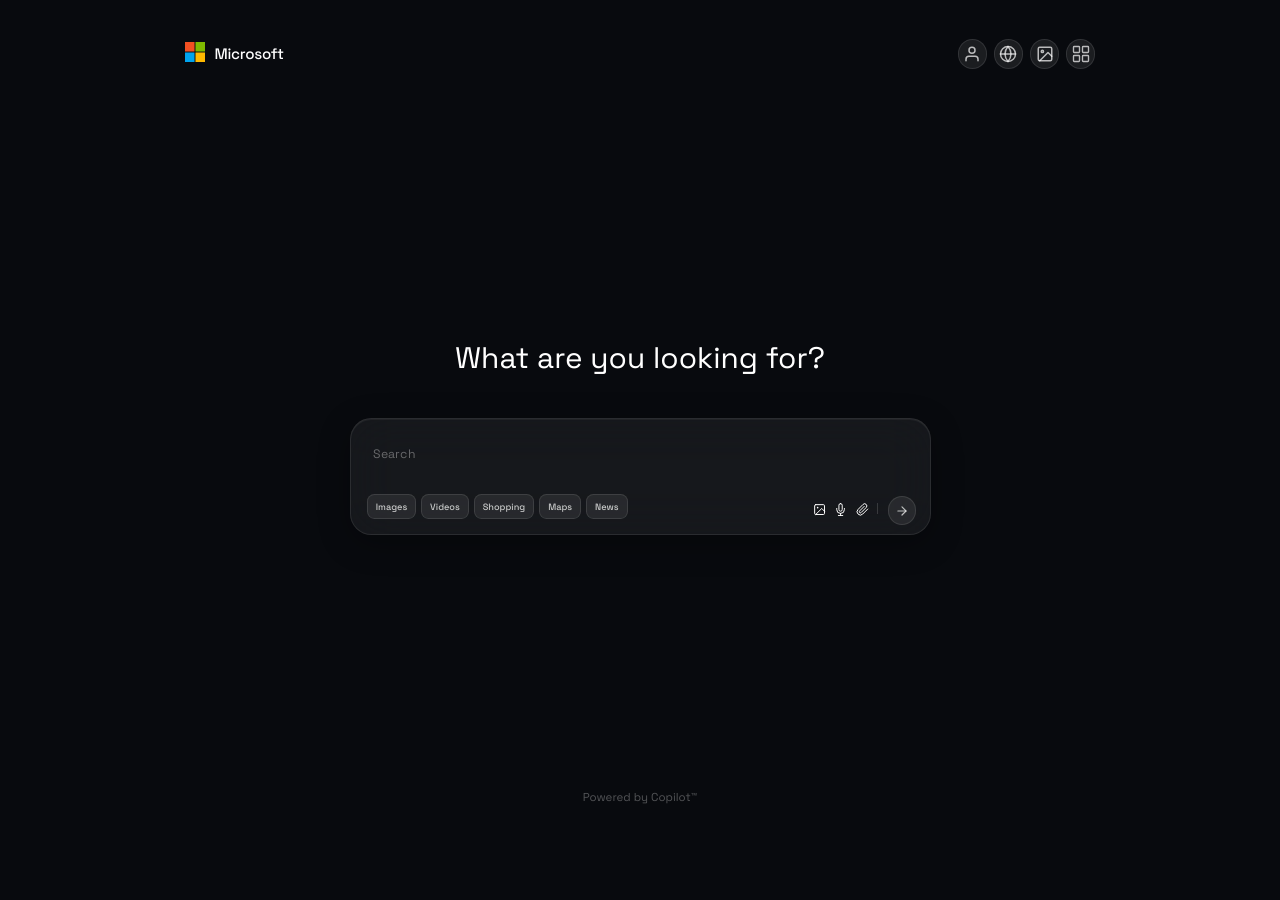
<file: index.html>
<!DOCTYPE html>
<!-- 
  Microsoft Bing Redesign — Concept UI
  Copyright (c) 2025 @alrzashrzd. All rights reserved.
  This is a personal concept project and is NOT affiliated with Microsoft Corporation.
-->
<html lang="en" class="anim">
<head>
  <meta charset="UTF-8">
  <meta name="viewport" content="width=device-width, initial-scale=1, viewport-fit=cover">
  <title>Search - Microsoft Bing</title>
  <meta name="description" content="Fastshot turns a written description into a working app.">
  <link rel="preconnect" href="https://fonts.googleapis.com">
  <link rel="preconnect" href="https://fonts.gstatic.com" crossorigin>
  <link href="https://fonts.googleapis.com/css2?family=Space+Grotesk:wght@300..700&family=Noto+Sans+Arabic:wght@300..700&family=Noto+Sans+Devanagari:wght@300..700&family=Noto+Sans+JP:wght@300..700&family=Noto+Sans+KR:wght@300..700&family=Noto+Sans+SC:wght@300..700&family=Noto+Sans+TC:wght@300..700&display=block" rel="stylesheet">
  <link rel="stylesheet" href="style.css">
</head>
<body>
<div class="stage">
  <video class="stage-video" autoplay muted loop playsinline>
    <source src="https://assets.mixkit.co/videos/4881/4881-720.mp4" type="video/mp4">
  </video>

  <div class="stage-dim" id="stage-dim"></div>
  <div class="frame">
    <!-- hidden checkbox drives the mobile menu -->
    <input type="checkbox" id="menu" class="burger-check" hidden>

    <header class="nav">
      <div class="brand">
        <span class="mark">
          <svg class="ms-logo" width="20" height="20" viewBox="0 0 21 21" fill="none">
            <rect x="0" y="0" width="10" height="10" fill="#F25022"/>
            <rect x="11" y="0" width="10" height="10" fill="#7FBA00"/>
            <rect x="0" y="11" width="10" height="10" fill="#00A4EF"/>
            <rect x="11" y="11" width="10" height="10" fill="#FFB900"/>
          </svg>
        </span>
        <span class="brand-name" data-i18n="brand">Microsoft</span>
      </div>

      <div class="header-actions">
        <a href="#" class="icon-btn" id="user-btn" aria-label="User" data-tooltip="Profile">
          <svg width="18" height="18" viewBox="0 0 24 24" fill="none" stroke="currentColor" stroke-width="2" stroke-linecap="round" stroke-linejoin="round"><path d="M20 21v-2a4 4 0 0 0-4-4H8a4 4 0 0 0-4 4v2"/><circle cx="12" cy="7" r="4"/></svg>
        </a>
        <div class="lang-wrap">
          <a href="#" class="icon-btn" id="lang-btn" aria-label="Language" data-tooltip="Language">
          <svg width="18" height="18" viewBox="0 0 24 24" fill="none" stroke="currentColor" stroke-width="2" stroke-linecap="round" stroke-linejoin="round"><circle cx="12" cy="12" r="10"/><line x1="2" y1="12" x2="22" y2="12"/><path d="M12 2a15.3 15.3 0 0 1 4 10 15.3 15.3 0 0 1-4 10 15.3 15.3 0 0 1-4-10 15.3 15.3 0 0 1 4-10z"/></svg>
          </a>
          <div class="lang-dropdown" id="lang-dropdown">
            <div class="lang-option active" data-lang="en">English</div>
            <div class="lang-option" data-lang="es">Español</div>
            <div class="lang-option" data-lang="fr">Français</div>
            <div class="lang-option" data-lang="de">Deutsch</div>
            <div class="lang-option" data-lang="ja">日本語</div>
            <div class="lang-option" data-lang="zh">中文</div>
            <div class="lang-option" data-lang="ko">한국어</div>
            <div class="lang-option" data-lang="pt">Português</div>
            <div class="lang-option" data-lang="ar">العربية</div>
            <div class="lang-option" data-lang="hi">हिन्दी</div>
            <div class="lang-option" data-lang="fa">فارسی</div>
          </div>
        </div>
        <a href="#" class="icon-btn" id="wallpaper-btn" aria-label="Wallpaper" data-tooltip="Change Wallpaper">
          <svg width="18" height="18" viewBox="0 0 24 24" fill="none" stroke="currentColor" stroke-width="2" stroke-linecap="round" stroke-linejoin="round"><rect x="3" y="3" width="18" height="18" rx="2" ry="2"/><circle cx="8.5" cy="8.5" r="1.5"/><polyline points="21 15 16 10 5 21"/></svg>
        </a>
        <div class="ms365-wrap">
          <a href="#" class="icon-btn" id="ms365-btn" aria-label="Microsoft 365" data-tooltip="Microsoft 365">
            <svg width="18" height="18" viewBox="0 0 24 24" fill="none" stroke="currentColor" stroke-width="1.8" stroke-linecap="round" stroke-linejoin="round">
              <rect x="2" y="2" width="8" height="8" rx="1"/>
              <rect x="14" y="2" width="8" height="8" rx="1"/>
              <rect x="2" y="14" width="8" height="8" rx="1"/>
              <rect x="14" y="14" width="8" height="8" rx="1"/>
            </svg>
          </a>
          <div class="ms365-popup" id="ms365-popup">
            <a href="#" class="ms365-app" data-tooltip="Teams">
              <svg viewBox="0 0 24 24" fill="none" stroke="currentColor" stroke-width="1.8" stroke-linecap="round" stroke-linejoin="round"><path d="M16 3H5a2 2 0 0 0-2 2v14a2 2 0 0 0 2 2h14a2 2 0 0 0 2-2V8l-5-5z"/><polyline points="16 3 16 8 21 8"/><circle cx="10" cy="13" r="2"/></svg>
              <span>Teams</span>
            </a>
            <a href="#" class="ms365-app" data-tooltip="Word">
              <svg viewBox="0 0 24 24" fill="none" stroke="currentColor" stroke-width="1.8" stroke-linecap="round" stroke-linejoin="round"><path d="M14 2H6a2 2 0 0 0-2 2v16a2 2 0 0 0 2 2h12a2 2 0 0 0 2-2V8z"/><polyline points="14 2 14 8 20 8"/><line x1="16" y1="13" x2="8" y2="13"/><line x1="16" y1="17" x2="8" y2="17"/></svg>
              <span>Word</span>
            </a>
            <a href="#" class="ms365-app" data-tooltip="Excel">
              <svg viewBox="0 0 24 24" fill="none" stroke="currentColor" stroke-width="1.8" stroke-linecap="round" stroke-linejoin="round"><rect x="3" y="3" width="18" height="18" rx="2"/><line x1="3" y1="9" x2="21" y2="9"/><line x1="3" y1="15" x2="21" y2="15"/><line x1="9" y1="3" x2="9" y2="21"/><line x1="15" y1="3" x2="15" y2="21"/></svg>
              <span>Excel</span>
            </a>
            <a href="#" class="ms365-app" data-tooltip="PowerPoint">
              <svg viewBox="0 0 24 24" fill="none" stroke="currentColor" stroke-width="1.8" stroke-linecap="round" stroke-linejoin="round"><rect x="2" y="3" width="20" height="14" rx="2"/><circle cx="12" cy="10" r="3"/><line x1="12" y1="17" x2="12" y2="21"/><line x1="8" y1="21" x2="16" y2="21"/></svg>
              <span>PowerPoint</span>
            </a>
            <a href="#" class="ms365-app" data-tooltip="Outlook">
              <svg viewBox="0 0 24 24" fill="none" stroke="currentColor" stroke-width="1.8" stroke-linecap="round" stroke-linejoin="round"><rect x="2" y="4" width="20" height="16" rx="2"/><polyline points="22,4 12,13 2,4"/></svg>
              <span>Outlook</span>
            </a>
            <a href="#" class="ms365-app" data-tooltip="OneNote">
              <svg viewBox="0 0 24 24" fill="none" stroke="currentColor" stroke-width="1.8" stroke-linecap="round" stroke-linejoin="round"><path d="M14 2H6a2 2 0 0 0-2 2v16a2 2 0 0 0 2 2h12a2 2 0 0 0 2-2V8z"/><polyline points="14 2 14 8 20 8"/><circle cx="12" cy="15" r="2"/></svg>
              <span>OneNote</span>
            </a>
            <a href="#" class="ms365-app" data-tooltip="Defender">
              <svg viewBox="0 0 24 24" fill="none" stroke="currentColor" stroke-width="1.8" stroke-linecap="round" stroke-linejoin="round"><path d="M12 22s8-4 8-10V5l-8-3-8 3v7c0 6 8 10 8 10z"/></svg>
              <span>Defender</span>
            </a>
            <a href="#" class="ms365-app" data-tooltip="OneDrive">
              <svg viewBox="0 0 24 24" fill="none" stroke="currentColor" stroke-width="1.8" stroke-linecap="round" stroke-linejoin="round"><path d="M18 10h-1.26A8 8 0 1 0 9 20h9a5 5 0 0 0 0-10z"/></svg>
              <span>OneDrive</span>
            </a>
          </div>
        </div>
      </div>
      <label for="menu" class="burger" id="burger" aria-label="Menu">
        <svg class="burger-open" width="22" height="16" viewBox="0 0 22 16" fill="none">
          <line x1="1" y1="1" x2="21" y2="1" stroke="#fff" stroke-width="1.8" stroke-linecap="round"/>
          <line x1="1" y1="8" x2="21" y2="8" stroke="#fff" stroke-width="1.8" stroke-linecap="round"/>
          <line x1="1" y1="15" x2="21" y2="15" stroke="#fff" stroke-width="1.8" stroke-linecap="round"/>
        </svg>
        <svg class="burger-close" width="22" height="16" viewBox="0 0 22 16" fill="none">
          <line x1="2" y1="2" x2="20" y2="14" stroke="#fff" stroke-width="1.8" stroke-linecap="round"/>
          <line x1="2" y1="14" x2="20" y2="2" stroke="#fff" stroke-width="1.8" stroke-linecap="round"/>
        </svg>
      </label>
    </header>

    <!-- Mobile menu sheet -->
    <div class="mobile-sheet" id="mobile-sheet">
      <a href="#" class="icon-btn" id="sheet-user-btn" aria-label="User" data-tooltip="Profile">
        <svg width="18" height="18" viewBox="0 0 24 24" fill="none" stroke="currentColor" stroke-width="2" stroke-linecap="round" stroke-linejoin="round"><path d="M20 21v-2a4 4 0 0 0-4-4H8a4 4 0 0 0-4 4v2"/><circle cx="12" cy="7" r="4"/></svg>
      </a>
      <a href="#" class="icon-btn" id="sheet-lang-btn" aria-label="Language" data-tooltip="Language">
        <svg width="18" height="18" viewBox="0 0 24 24" fill="none" stroke="currentColor" stroke-width="2" stroke-linecap="round" stroke-linejoin="round"><circle cx="12" cy="12" r="10"/><line x1="2" y1="12" x2="22" y2="12"/><path d="M12 2a15.3 15.3 0 0 1 4 10 15.3 15.3 0 0 1-4 10 15.3 15.3 0 0 1-4-10 15.3 15.3 0 0 1 4-10z"/></svg>
      </a>
      <a href="#" class="icon-btn" id="sheet-wallpaper-btn" aria-label="Wallpaper" data-tooltip="Change Wallpaper">
        <svg width="18" height="18" viewBox="0 0 24 24" fill="none" stroke="currentColor" stroke-width="2" stroke-linecap="round" stroke-linejoin="round"><rect x="3" y="3" width="18" height="18" rx="2" ry="2"/><circle cx="8.5" cy="8.5" r="1.5"/><polyline points="21 15 16 10 5 21"/></svg>
      </a>
      <a href="#" class="icon-btn" id="sheet-ms365-btn" aria-label="Microsoft 365" data-tooltip="Microsoft 365">
        <svg width="18" height="18" viewBox="0 0 24 24" fill="none" stroke="currentColor" stroke-width="1.8" stroke-linecap="round" stroke-linejoin="round">
          <rect x="2" y="2" width="8" height="8" rx="1"/>
          <rect x="14" y="2" width="8" height="8" rx="1"/>
          <rect x="2" y="14" width="8" height="8" rx="1"/>
          <rect x="14" y="14" width="8" height="8" rx="1"/>
        </svg>
      </a>
    </div>

    <!-- Sign-in / Sign-up popup -->
    <div class="auth-popup" id="auth-popup">
      <div class="auth-card">
        <button class="auth-close" id="auth-close" aria-label="Close">
          <svg width="18" height="18" viewBox="0 0 24 24" fill="none" stroke="currentColor" stroke-width="2" stroke-linecap="round" stroke-linejoin="round"><line x1="18" y1="6" x2="6" y2="18"/><line x1="6" y1="6" x2="18" y2="18"/></svg>
        </button>
        <h2 class="auth-title" data-i18n="welcome">Welcome</h2>
        <p class="auth-sub" data-i18n="auth_sub">Sign in or create an account to get started</p>
        <input type="email" class="auth-input" data-i18n-placeholder="email_placeholder" placeholder="Email address" aria-label="Email">
        <input type="password" class="auth-input" data-i18n-placeholder="password_placeholder" placeholder="Password" aria-label="Password">
        <button class="auth-btn auth-btn-primary" data-i18n="sign_in">Sign In</button>
        <button class="auth-btn auth-btn-secondary" data-i18n="create_account">Create Account</button>
        <div class="auth-divider"><span data-i18n="or">or</span></div>
        <button class="auth-btn auth-btn-microsoft">
          <svg width="16" height="16" viewBox="0 0 21 21" fill="none">
            <rect x="0" y="0" width="10" height="10" fill="#F25022"/>
            <rect x="11" y="0" width="10" height="10" fill="#7FBA00"/>
            <rect x="0" y="11" width="10" height="10" fill="#00A4EF"/>
            <rect x="11" y="11" width="10" height="10" fill="#FFB900"/>
          </svg>
          <span data-i18n="continue_ms">Continue with Microsoft account</span>
        </button>
      </div>
    </div>

    <main class="hero">        <h1 class="h1" data-i18n="hero_title">What are you looking for?</h1>

      <div class="card">
        <div class="card-glow"></div>
        <input type="text" class="search-input" data-i18n-placeholder="search_placeholder" placeholder="Search" aria-label="Search">

        <div class="tools">
          <div class="chip-dropdown" id="chip-dropdown">
            <button class="chip-dropdown-btn" id="chip-dropdown-btn">
              <span class="chip-dropdown-label" id="chip-dropdown-label" data-i18n="chip_images">Images</span>
              <svg width="12" height="12" viewBox="0 0 24 24" fill="none" stroke="currentColor" stroke-width="2.5" stroke-linecap="round" stroke-linejoin="round"><polyline points="6 9 12 15 18 9"/></svg>
            </button>
            <div class="chip-dropdown-list" id="chip-dropdown-list">
              <div class="chip-dropdown-option" data-chip="chip_images" data-i18n="chip_images">Images</div>
              <div class="chip-dropdown-option" data-chip="chip_videos" data-i18n="chip_videos">Videos</div>
              <div class="chip-dropdown-option" data-chip="chip_shopping" data-i18n="chip_shopping">Shopping</div>
              <div class="chip-dropdown-option" data-chip="chip_maps" data-i18n="chip_maps">Maps</div>
              <div class="chip-dropdown-option" data-chip="chip_news" data-i18n="chip_news">News</div>
            </div>
          </div>
          <div class="chips">
            <span class="chip" data-i18n="chip_images">Images</span>
            <span class="chip" data-i18n="chip_videos">Videos</span>
            <span class="chip" data-i18n="chip_shopping">Shopping</span>
            <span class="chip" data-i18n="chip_maps">Maps</span>
            <span class="chip" data-i18n="chip_news">News</span>
          </div>

          <div class="right">
            <span class="img-icon">
              <svg viewBox="0 0 24 24" fill="none" stroke="currentColor" stroke-width="1.8" stroke-linecap="round" stroke-linejoin="round">
                <rect x="3" y="3" width="18" height="18" rx="2"/>
                <circle cx="8.5" cy="8.5" r="1.5" fill="currentColor" stroke="none"/>
                <path d="M21 15l-5-5L5 21"/>
              </svg>
            </span>
            <span class="voice-icon">
              <svg viewBox="0 0 24 24" fill="none" stroke="currentColor" stroke-width="1.8" stroke-linecap="round" stroke-linejoin="round">
                <path d="M12 1a3 3 0 0 0-3 3v8a3 3 0 0 0 6 0V4a3 3 0 0 0-3-3z"/>
                <path d="M19 10v2a7 7 0 0 1-14 0v-2"/>
                <line x1="12" y1="19" x2="12" y2="23"/>
                <line x1="8" y1="23" x2="16" y2="23"/>
              </svg>
            </span>
            <span class="attach">
              <svg viewBox="0 0 24 24" fill="none" stroke="currentColor" stroke-width="1.8" stroke-linecap="round" stroke-linejoin="round">
                <path d="M21.44 11.05l-9.19 9.19a6.00 6.00 0 01-8.49-8.49l9.19-9.19a4.00 4.00 0 015.66 5.66l-9.2 9.19a2.00 2.00 0 01-2.83-2.83l8.49-8.48"/>
              </svg>
            </span>
            <span class="right-divider"></span>
            <span class="send">
              <svg width="17" height="17" viewBox="0 0 24 24" fill="none" stroke="currentColor" stroke-width="2" stroke-linecap="round" stroke-linejoin="round">
                <line x1="5" y1="12" x2="19" y2="12"/>
                <polyline points="12 5 19 12 12 19"/>
              </svg>
            </span>
          </div>
        </div>
      </div>


    </main>

    <footer class="footer">
      <span class="by">Powered by Copilot™</span>
    </footer>
  </div>
</div>
<script src="script.js"></script>
</body>
</html>
</file>
<file: style.css>
/*
 * Microsoft Bing Redesign — Concept UI
 * Copyright (c) 2025 @alrzashrzd. All rights reserved.
 * This is a personal concept project and is NOT affiliated with Microsoft Corporation.
 */

/* ═══════════════════════════════════════════════════
   LANDING HERO — PIXEL-FAITHFUL RECREATION
   ═══════════════════════════════════════════════════ */

/* ── RESET ──────────────────────────────────────── */
*, *::before, *::after { margin: 0; padding: 0; box-sizing: border-box; }

/* ── FONTS & BODY ──────────────────────────────── */
:root {
  --font-text: 'Space Grotesk', -apple-system, "Segoe UI", Roboto, Helvetica, Arial, sans-serif;
  --font-display: 'Space Grotesk', var(--font-text);
  --e-primary: cubic-bezier(.16,1,.3,1);
  --e-soft: cubic-bezier(.22,1,.36,1);
}

html, body {
  height: 100%;
  font-family: var(--font-text);
  font-synthesis: none;
  -webkit-font-smoothing: antialiased;
  -moz-osx-font-smoothing: grayscale;
  text-rendering: geometricPrecision;
  background: #0a0d12;
  overflow: hidden;
}

body { color: #fff; }
a { color: inherit; text-decoration: none; }

/* ── UNIT SYSTEM (DESKTOP 1560×1008) ──────────── */
:root {
  --u: min(0.06410256vw, 0.12400794vh);
  --vu: 0.09920635vh;
  --inset-top: 41;
  --inset-bottom: 106;
}
@supports (height:100dvh) {
  :root {
    --u: min(0.06410256vw, 0.12400794dvh);
    --vu: 0.09920635dvh;
  }
}
@media (min-width:1561px) {
  :root { --inset-top: 27; --inset-bottom: 74; }
}

/* ── NAV VARIABLES ─────────────────────────────── */
:root {
  --brand-x: 225; --brand-y: 45; --mark: 34; --brand-gap: 12; --brand-fs: 18.49;
  --links-y: 50.5; --links-gap: 50; --links-fs: 21.69;
  --cta-x: 1195; --cta-y: 42; --cta-w: 140; --cta-h: 43; --cta-r: 12; --cta-fs: 15.70; --cta-dy: 2;
  --nav-ls: -0.0115em; --brand-ls: -0.0154em; --cta-ls: -0.0127em;

  /* HERO */
  --hero-gap: 51;
  --h1-y: 323; --h1-fs: 36.25; --display-ls: 0.0018em;
  --body-ls: 0.007em;

  /* COMPOSER */
  --card-x: 425; --card-y: 413;  --card-w: 708; --card-h: 143; --card-r: 26;
  --ph-x: 452; --ph-y: 446;  --ph-fs: 14.955;
  --chips-x: 444; --chips-y: 505; --chip-h: 30; --chip-r: 9;  --chip-fs: 11.2; --chip-gap: 5.5;
  --son-fs: 10.4; --son-top: 15.5; --chev-gap: 6.2;
  --att-x: 1043.2; --att-y: 515.1;
  --send-x: 1084; --send-y: 507; --send-d: 35;

  /* FOOTER */
  --by-y: 799; --by-fs: 14.01; --logo-y: 867; --logo-gap: 62;

  /* WEIGHTS */
  --w-regular: 400;
  --w-display-wght: 410;
  --w-medium: 500;
  --w-semibold: 600;
  --w-display: var(--w-display-wght);
  --w-nav: 400;
  --w-brand: 500;
  --w-cta: 520;
  --w-body: var(--w-regular);
  --w-label: var(--w-medium);
  --w-model: var(--w-regular);
  --w-proof: 480;

  /* LETTER SPACING */
  --label-ls: normal;
  --model-ls: normal;
  --proof-ls: 0.0065em;
}

/* ═══════════════════════════════════════════════════
   STAGE
   ═══════════════════════════════════════════════════ */
.stage {
  position: fixed;
  inset: 0;
  overflow: hidden;
  background: #0a0d12;
}
.stage::after {
  content: '';
  position: absolute;
  inset: 0;
  background: rgba(0, 0, 0, 0.22);
  z-index: 0.4;
  pointer-events: none;
}

.stage-video {
  position: absolute;
  inset: 0;
  width: 100%;
  height: 100%;
  object-fit: cover;
  z-index: 0;
}

.stage-dim {
  position: absolute;
  inset: 0;
  z-index: 0.5;
  background: rgba(0, 0, 0, 0);
  pointer-events: none;
  transition: background 0.4s ease;
}
.stage-dim.active {
  background: rgba(0, 0, 0, 0.45);
}

/* ═══════════════════════════════════════════════════
   FRAME
   ═══════════════════════════════════════════════════ */
.frame {
  position: absolute;
  inset: 0;
  z-index: 1;
  display: flex;
  flex-direction: column;
  padding:
    calc(var(--inset-top) * var(--vu))
    calc(225 * var(--u))
    calc(var(--inset-bottom) * var(--vu));
}

/* ═══════════════════════════════════════════════════
   NAV  (all children of .frame: #menu, .nav, .hero, .footer)
   ═══════════════════════════════════════════════════ */
.nav {
  height: calc(43 * var(--u));
  display: flex;
  align-items: center;
  justify-content: space-between;
  letter-spacing: var(--nav-ls);
  flex-shrink: 0;
}

.brand {
  display: flex;
  align-items: center;
  gap: calc(var(--brand-gap) * var(--u));
  letter-spacing: var(--brand-ls);
}

.mark {
  font-family: var(--font-display);
  font-size: calc(var(--mark) * var(--u));
  font-weight: var(--w-brand);
  font-variation-settings: "opsz" 32;
  line-height: 1;
  background: linear-gradient(135deg, #FF6B35, #FF9F1C);
  -webkit-background-clip: text;
  -webkit-text-fill-color: transparent;
  background-clip: text;
}

.brand-name {
  font-size: calc(var(--brand-fs) * var(--u));
  font-weight: var(--w-brand);
  color: #fff;
}



.cta {
  display: inline-flex;
  align-items: center;
  justify-content: center;
  height: calc(var(--cta-h) * var(--u));
  width: calc(var(--cta-w) * var(--u));
  background: linear-gradient(135deg, #FF6B35, #FF9F1C);
  color: #fff;
  font-size: calc(var(--cta-fs) * var(--u));
  font-weight: var(--w-cta);
  border-radius: calc(var(--cta-r) * var(--u));
  letter-spacing: var(--cta-ls);
  transform: translateY(calc(var(--cta-dy) * var(--u)));
  transition: opacity 0.2s;
  flex-shrink: 0;
}
.cta:hover { opacity: 0.9; }

/* Header icon buttons */
.header-actions {
  display: flex;
  align-items: center;
  gap: calc(8 * var(--u));
}
.icon-btn {
  position: relative;
  display: inline-flex;
  align-items: center;
  justify-content: center;
  width: calc(36 * var(--u));
  height: calc(36 * var(--u));
  border-radius: 50%;
  background: rgba(255, 255, 255, 0.08);
  border: 1px solid rgba(255, 255, 255, 0.1);
  color: rgba(255, 255, 255, 0.7);
  transition: background 0.2s, color 0.2s;
}
.icon-btn::after {
  content: attr(data-tooltip);
  position: absolute;
  bottom: calc(100% + 8px);
  left: 50%;
  transform: translateX(-50%) translateY(4px);
  padding: 5px 10px;
  border-radius: 8px;
  background: rgba(255, 255, 255, 0.1);
  backdrop-filter: blur(16px);
  -webkit-backdrop-filter: blur(16px);
  border: 1px solid rgba(255, 255, 255, 0.12);
  color: #fff;
  font-size: 11px;
  font-weight: 500;
  white-space: nowrap;
  pointer-events: none;
  opacity: 0;
  transition: opacity 0.2s ease, transform 0.2s ease;
  z-index: 10;
}
.icon-btn:hover::after {
  opacity: 1;
  transform: translateX(-50%) translateY(0);
}
.icon-btn:hover {
  background: rgba(255, 255, 255, 0.2);
  color: #fff;
  box-shadow: 0 0 14px rgba(255, 255, 255, 0.15);
}

/* Language dropdown */
.lang-wrap {
  position: relative;
}
.lang-dropdown {
  position: absolute;
  top: calc(100% + 10px);
  right: 0;
  width: 180px;
  max-height: 280px;
  overflow-y: auto;
  overscroll-behavior: contain;
  border-radius: 14px;
  clip-path: inset(0 round 14px);
  background: rgba(255, 255, 255, 0.08);
  backdrop-filter: blur(24px);
  -webkit-backdrop-filter: blur(24px);
  border: 1px solid rgba(255, 255, 255, 0.12);
  box-shadow: 0 12px 40px rgba(0, 0, 0, 0.4), inset 0 1px 0 rgba(255, 255, 255, 0.06);
  padding: 6px;
  opacity: 0;
  pointer-events: none;
  transform: translateY(-6px) scale(0.95);
  transition: opacity 0.2s ease, transform 0.2s ease;
  z-index: 50;
}
.lang-dropdown.open {
  opacity: 1;
  pointer-events: auto;
  transform: translateY(0) scale(1);
}
.lang-option {
  padding: 8px 12px;
  border-radius: 8px;
  font-size: 13px;
  font-weight: 500;
  color: rgba(255, 255, 255, 0.7);
  cursor: pointer;
  transition: background 0.15s, color 0.15s;
}
.lang-option:hover:not(.active) {
  background: rgba(255, 255, 255, 0.1);
  color: #fff;
}
.lang-option.active {
  color: #fff;
  background: rgba(255, 255, 255, 0.08);
}
.lang-dropdown::-webkit-scrollbar { width: 4px; }
.lang-dropdown::-webkit-scrollbar-track { background: transparent; }
.lang-dropdown::-webkit-scrollbar-thumb { background: rgba(255,255,255,0.15); border-radius: 4px; }

/* Footer logos */
.footer-ms, .footer-copilot { display: inline-block; vertical-align: middle; }

/* Burger — hidden on desktop */
.burger {
  display: none;
  cursor: pointer;
  padding: 8px;
  align-items: center;
  justify-content: center;
  position: relative;
}
.burger-close {
  display: none;
}
/* Mobile sheet (shown when burger is open) */
.mobile-sheet {
  display: none;
}
/* Chip dropdown (mobile model-selector style) */
.chip-dropdown {
  display: none;
  position: relative;
}
.chip-dropdown-btn {
  display: flex;
  align-items: center;
  gap: 6px;
  height: 36px;
  padding: 0 14px;
  border-radius: 20px;
  background: rgba(255, 255, 255, 0.16);
  border: 1px solid rgba(255, 255, 255, 0.25);
  color: rgba(255, 255, 255, 0.9);
  font-family: inherit;
  font-size: 13px;
  font-weight: 500;
  cursor: pointer;
  transition: background 0.2s;
  white-space: nowrap;
}
.chip-dropdown-btn:hover {
  background: rgba(255, 255, 255, 0.22);
}
.chip-dropdown-btn svg {
  flex-shrink: 0;
  opacity: 0.5;
  transition: transform 0.2s;
}
.chip-dropdown.open .chip-dropdown-btn svg {
  transform: rotate(180deg);
}
.chip-dropdown-list {
  position: absolute;
  bottom: calc(100% + 8px);
  left: 0;
  min-width: 160px;
  padding: 6px;
  border-radius: 14px;
  background: rgba(255, 255, 255, 0.08);
  backdrop-filter: blur(24px);
  -webkit-backdrop-filter: blur(24px);
  border: 1px solid rgba(255, 255, 255, 0.12);
  box-shadow: 0 12px 40px rgba(0, 0, 0, 0.5);
  opacity: 0;
  pointer-events: none;
  transform: translateY(6px) scale(0.95);
  transition: opacity 0.2s ease, transform 0.2s ease;
  z-index: 20;
}
.chip-dropdown.open .chip-dropdown-list {
  opacity: 1;
  pointer-events: auto;
  transform: translateY(0) scale(1);
}
.chip-dropdown-option {
  padding: 10px 14px;
  border-radius: 8px;
  font-size: 13px;
  font-weight: 500;
  color: rgba(255, 255, 255, 0.7);
  cursor: pointer;
  transition: background 0.15s, color 0.15s;
  white-space: nowrap;
}
.chip-dropdown-option:hover:not(.active) {
  background: rgba(255, 255, 255, 0.1);
  color: #fff;
}
.chip-dropdown-option.active {
  background: rgba(255, 255, 255, 0.12);
  color: #fff;
}
/* Auth popup overlay */
.auth-popup {
  position: fixed;
  inset: 0;
  z-index: 100;
  display: flex;
  align-items: center;
  justify-content: center;
  background: rgba(0, 0, 0, 0.7);
  backdrop-filter: blur(8px);
  -webkit-backdrop-filter: blur(8px);
  opacity: 0;
  pointer-events: none;
  transition: opacity 0.3s ease;
}
.auth-popup.open {
  opacity: 1;
  pointer-events: auto;
}
.auth-card {
  position: relative;
  width: min(100%, 380px);
  padding: 36px 32px;
  border-radius: 20px;
  background: rgba(255, 255, 255, 0.06);
  backdrop-filter: blur(24px);
  -webkit-backdrop-filter: blur(24px);
  border: 1px solid rgba(255, 255, 255, 0.09);
  box-shadow: 0 8px 32px rgba(0, 0, 0, 0.3), inset 0 1px 0 rgba(255, 255, 255, 0.05);
  transform: translateY(20px) scale(0.97);
  transition: transform 0.3s ease;
}
.auth-popup.open .auth-card {
  transform: translateY(0) scale(1);
}
.auth-close {
  position: absolute;
  top: 14px;
  right: 14px;
  background: none;
  border: none;
  color: rgba(255, 255, 255, 0.5);
  cursor: pointer;
  padding: 4px;
  border-radius: 6px;
  transition: color 0.2s, background 0.2s;
}
.auth-close:hover {
  color: #fff;
  background: rgba(255, 255, 255, 0.1);
}
.auth-title {
  font-family: var(--font-display);
  font-size: 24px;
  font-weight: 600;
  color: #fff;
  margin-bottom: 6px;
}
.auth-sub {
  font-size: 14px;
  color: rgba(255, 255, 255, 0.5);
  margin-bottom: 24px;
}
.auth-input {
  width: 100%;
  height: 44px;
  padding: 0 14px;
  margin-bottom: 12px;
  border-radius: 10px;
  border: 1px solid rgba(255, 255, 255, 0.09);
  background: rgba(255, 255, 255, 0.04);
  color: #fff;
  font-family: inherit;
  font-size: 14px;
  outline: none;
  transition: border-color 0.2s;
}
.auth-input::placeholder { color: rgba(255, 255, 255, 0.35); }
.auth-input:focus { border-color: rgba(255, 255, 255, 0.3); }
.auth-btn {
  width: 100%;
  height: 44px;
  border-radius: 10px;
  border: none;
  font-family: inherit;
  font-size: 14px;
  font-weight: 500;
  cursor: pointer;
  transition: background 0.2s;
  margin-bottom: 10px;
}
.auth-btn-primary {
  background: rgba(255, 255, 255, 0.1);
  color: #fff;
}
.auth-btn-primary:hover { background: rgba(255, 255, 255, 0.16); }
.auth-btn-secondary {
  background: transparent;
  color: rgba(255, 255, 255, 0.7);
  border: 1px solid rgba(255, 255, 255, 0.09);
}
.auth-btn-secondary:hover { background: rgba(255, 255, 255, 0.06); color: #fff; }
.auth-divider {
  display: flex;
  align-items: center;
  gap: 12px;
  margin: 16px 0;
  color: rgba(255, 255, 255, 0.3);
  font-size: 13px;
}
.auth-divider::before, .auth-divider::after {
  content: '';
  flex: 1;
  height: 1px;
  background: rgba(255, 255, 255, 0.1);
}
.auth-btn-microsoft {
  display: flex;
  align-items: center;
  justify-content: center;
  gap: 10px;
  background: rgba(255, 255, 255, 0.04);
  color: rgba(255, 255, 255, 0.8);
  border: 1px solid rgba(255, 255, 255, 0.09);
}
.auth-btn-microsoft:hover { background: rgba(255, 255, 255, 0.1); color: #fff; }

/* ═══════════════════════════════════════════════════
   HERO
   ═══════════════════════════════════════════════════ */
.hero {
  flex: 1;
  display: flex;
  flex-direction: column;
  align-items: center;
  justify-content: center;
  gap: calc(var(--hero-gap) * var(--u));
}

.h1 {
  font-family: var(--font-display);
  font-size: calc(var(--h1-fs) * var(--u));
  font-weight: var(--w-display);
  font-variation-settings: "opsz" 32;
  line-height: 1.12;
  letter-spacing: var(--display-ls);
  text-align: center;
  color: #fff;
  will-change: transform, opacity;
}

/* ═══════════════════════════════════════════════════
   CARD
   ═══════════════════════════════════════════════════ */
.card {
  position: relative;
  width: calc(var(--card-w) * var(--u));
  height: calc(var(--card-h) * var(--u));
  border-radius: calc(var(--card-r) * var(--u));
  background: rgba(255, 255, 255, 0.06);
  backdrop-filter: blur(24px);
  -webkit-backdrop-filter: blur(24px);
  border: 1px solid rgba(255, 255, 255, 0.09);
  box-shadow:
    0 8px 32px rgba(0, 0, 0, 0.3),
    inset 0 1px 0 rgba(255, 255, 255, 0.05);
  will-change: transform, opacity;
}

/* ── SEARCH INPUT ─────────────────────────────── */
.search-input {
  position: absolute;
  left: calc((var(--ph-x) - var(--card-x)) * var(--u));
  top: calc((var(--ph-y) - var(--card-y)) * var(--u));
  font-size: calc(var(--ph-fs) * var(--u));
  font-weight: var(--w-body);
  font-family: inherit;
  color: #fff;
  letter-spacing: var(--body-ls);
  background: transparent;
  border: none;
  outline: none;
  width: calc((var(--card-w) - (var(--ph-x) - var(--card-x)) - 40) * var(--u));
  caret-color: rgba(255, 255, 255, 0.6);
}
.search-input::placeholder {
  color: rgba(255, 255, 255, 0.35);
}
.card {
  transition: box-shadow 0.3s ease, border-color 0.3s ease;
}

.card-glow {
  position: absolute;
  inset: 0;
  border-radius: inherit;
  pointer-events: none;
  opacity: 0;
  transition: opacity 0.3s ease;
  background: radial-gradient(circle 180px at var(--mx, 50%) var(--my, 50%), rgba(255, 255, 255, 0.12), transparent 70%);
  z-index: 0;
}
.card:hover .card-glow {
  opacity: 1;
}

/* ═══════════════════════════════════════════════════
   TOOLBAR STRIP (.tools) — DESKTOP: absolute inside card
   ═══════════════════════════════════════════════════ */
.tools {
  position: absolute;
  left: calc((var(--chips-x) - var(--card-x)) * var(--u));
  top: calc((var(--chips-y) - var(--card-y)) * var(--u));
  right: calc((var(--card-x) + var(--card-w) - 1133) * var(--u));
  height: calc(var(--chip-h) * var(--u));
  pointer-events: none;
}

/* ── CHIPS ─────────────────────────────────────── */
.chips {
  position: absolute;
  left: 0;
  top: 0;
  height: calc(var(--chip-h) * var(--u));
  display: flex;
  align-items: center;
  gap: calc(var(--chip-gap) * var(--u));
  pointer-events: auto;
}

.chip {
  display: inline-flex;
  align-items: center;
  height: calc(var(--chip-h) * var(--u));
  padding: 0 calc(10 * var(--u));
  border-radius: calc(var(--chip-r) * var(--u));
  background: rgba(255, 255, 255, 0.08);
  border: 1px solid rgba(255, 255, 255, 0.1);
  font-size: calc(var(--chip-fs) * var(--u));
  font-weight: var(--w-label);
  color: rgba(255, 255, 255, 0.75);
  letter-spacing: var(--label-ls);
  white-space: nowrap;
  cursor: pointer;
  transition: background 0.2s, color 0.2s;
  user-select: none;
}
.chip:hover {
  background: rgba(255, 255, 255, 0.2);
  color: #fff;
  box-shadow: 0 0 12px rgba(255, 255, 255, 0.12);
}
.chip.selected {
  background: rgba(255, 255, 255, 0.22);
  color: #fff;
  border-color: rgba(255, 255, 255, 0.4);
  box-shadow: 0 0 16px rgba(255, 255, 255, 0.18);
}

/* ═══════════════════════════════════════════════════
   RIGHT CLUSTER — DESKTOP: absolute children
   ═══════════════════════════════════════════════════ */
.right {
  position: absolute;
  inset: 0;
  pointer-events: none;
}
.right > * {
  position: absolute;
  pointer-events: auto;
}

/* Model "Sonnet 4.5" + chevron */
.model {
  left: calc(510.2 * var(--u));
  top: calc(var(--son-top) * var(--u));
  font-size: calc(var(--son-fs) * var(--u));
  font-weight: var(--w-model);
  color: #98999C;
  line-height: 1;
  letter-spacing: var(--model-ls);
  display: inline-flex;
  align-items: center;
  gap: calc(var(--chev-gap) * var(--u));
  cursor: pointer;
  transition: color 0.2s;
  white-space: nowrap;
}
.model:hover { color: #fff; }

.chev {
  width: calc(6.8 * var(--u));
  height: calc(6.8 * var(--u));
  flex-shrink: 0;
}
.model:hover .chev { color: #fff; }

/* Attach + image icons — raw, no background */
.img-icon {
  left: calc(544 * var(--u));
  top: calc(10 * var(--u));
  color: #fff;
  cursor: pointer;
  display: flex;
  align-items: center;
  justify-content: center;
  transition: opacity 0.2s;
  pointer-events: auto;
}
.img-icon:hover { opacity: 0.7; }
.img-icon svg {
  width: calc(16 * var(--u));
  height: calc(16 * var(--u));
  display: block;
}

.attach {
  left: calc(596 * var(--u));
  top: calc(10 * var(--u));
  color: #fff;
  cursor: pointer;
  display: flex;
  align-items: center;
  justify-content: center;
  transition: opacity 0.2s;
  pointer-events: auto;
}
.attach:hover { opacity: 0.7; }
.attach svg {
  width: calc(16 * var(--u));
  height: calc(16 * var(--u));
  display: block;
}

/* Divider between icons and send */
.right-divider {
  left: calc(622 * var(--u));
  top: calc(10 * var(--u));
  width: 1px;
  height: calc(14 * var(--u));
  background: rgba(255, 255, 255, 0.15);
  pointer-events: none;
}

.voice-icon {
  left: calc(570 * var(--u));
  top: calc(10 * var(--u));
  color: #fff;
  cursor: pointer;
  display: flex;
  align-items: center;
  justify-content: center;
  transition: opacity 0.2s;
  pointer-events: auto;
}
.voice-icon:hover { opacity: 0.7; }
.voice-icon svg {
  width: calc(16 * var(--u));
  height: calc(16 * var(--u));
  display: block;
}

/* Send circle — glassy, TALLER than chips, hangs 7u below */
.send {
  left: calc(635 * var(--u));
  top: calc(2 * var(--u));
  width: calc(var(--send-d) * var(--u));
  height: calc(var(--send-d) * var(--u));
  border-radius: 50%;
  background: rgba(255, 255, 255, 0.08);
  border: 1px solid rgba(255, 255, 255, 0.1);
  color: rgba(255, 255, 255, 0.7);
  cursor: pointer;
  transition: background 0.2s, color 0.2s, transform 0.2s;
  display: flex;
  align-items: center;
  justify-content: center;
}
.send svg {
  width: calc(17 * var(--u));
  height: calc(17 * var(--u));
}
.send:hover {
  background: rgba(255, 255, 255, 0.18);
  color: #fff;
  transform: scale(1.06);
}



/* ═══════════════════════════════════════════════════
   FOOTER
   ═══════════════════════════════════════════════════ */
.footer {
  position: absolute;
  bottom: calc(var(--inset-bottom) * var(--vu));
  left: 0;
  right: 0;
  display: flex;
  align-items: center;
  justify-content: center;
  gap: calc(var(--logo-gap) * var(--u));
}
.by {
  font-size: calc(var(--by-fs) * var(--u));
  color: rgba(255, 255, 255, 0.3);
}

/* ═══════════════════════════════════════════════════
   TABLET (600–1180 wide, height ≥ 600)
   One-row toolbar: chips left, controls right
   ═══════════════════════════════════════════════════ */
@media (min-width:600px) and (max-width:1180px) and (min-height:600px) {
  :root { --u: 1px; }

  .frame {
    padding:
      clamp(24px, 3.4vh, 44px)
      clamp(28px, 4.2vw, 60px)
      clamp(26px, 4.4vh, 56px);
  }

  .header-actions {
    gap: 6px;
  }
  .icon-btn {
    width: 32px;
    height: 32px;
  }
  .icon-btn svg { width: 16px; height: 16px; }



  .h1 {
    font-size: clamp(27px, 4.3vw, 44px);
    line-height: 1.12;
  }

  /* Card becomes flex column */
  .card {
    width: min(100%, clamp(516px, 74vw, 760px));
    height: auto;
    margin-right: 0;
    padding: clamp(15px, 1.9vw, 24px);
    border-radius: clamp(17px, 2.1vw, 26px);
    display: flex;
    flex-direction: column;
    gap: clamp(20px, 3.2vh, 44px);
  }

  /* Search input becomes static flow */
  .search-input {
    position: static;
    width: 100%;
    font-size: clamp(14px, 1.8vw, 18px);
    line-height: 1.4;
    padding: 0;
  }

  /* Toolbar becomes static flex row, one row */
  .tools {
    position: static;
    height: auto;
    display: flex;
    flex-direction: row;
    flex-wrap: nowrap;
    align-items: center;
    gap: clamp(10px, 1.4vw, 18px);
    pointer-events: auto;
  }

  .chips {
    position: static;
    flex-wrap: nowrap;
    gap: clamp(6px, 0.85vw, 10px);
    height: auto;
  }

  .chip {
    width: auto;
    height: clamp(29px, 3.4vh, 34px);
    padding: 0 clamp(7px, 1vw, 13px);
    font-size: clamp(9.6px, 1.12vw, 12.5px);
    border-radius: 9px;
  }

  /* Right cluster becomes flex */
  .right {
    position: static;
    display: flex;
    align-items: center;
    margin-left: auto;
    gap: 0;
  }
  .right > * { position: static; }

  .model {
    font-size: clamp(9.8px, 1.12vw, 12.5px);
    left: auto; top: auto;
    gap: 5px;
  }
  .chev { width: 8px; height: 8px; }

  .img-icon {
    left: auto; top: auto;
    margin-left: clamp(8px, 1.2vw, 16px);
  }
  .img-icon svg { width: 18px; height: 18px; }
  .voice-icon {
    left: auto; top: auto;
    margin-left: clamp(6px, 0.9vw, 12px);
  }
  .voice-icon svg { width: 18px; height: 18px; }
  .attach {
    left: auto; top: auto;
    margin-left: clamp(6px, 0.9vw, 12px);
  }
  .attach svg { width: 18px; height: 18px; }

  .right-divider {
    left: auto; top: auto;
    width: 1px;
    height: 18px;
    background: rgba(255, 255, 255, 0.15);
    margin: 0 clamp(8px, 1.2vw, 14px);
  }  .send { left: auto; top: auto; margin-left: 0; width: clamp(32px,3.5vw,38px); height: clamp(32px,3.5vw,38px); background: rgba(255,255,255,.08); border: 1px solid rgba(255,255,255,.1); }
  .send svg { width: 15px; height: 15px; }

  .footer { position: static; margin-top: auto; padding: 16px 0; }
  .by { font-size: 12px; }
}

/* ═══════════════════════════════════════════════════
   COMPACT (max-width 599, or short+narrow)
   ═══════════════════════════════════════════════════ */
@media (max-width:599px), (max-height:599px) and (max-width:1180px) {
  :root { --u: 1px; }

  .frame {
    padding:
      max(18px, env(safe-area-inset-top))
      max(clamp(18px, 5.2vw, 40px), env(safe-area-inset-right))
      max(20px, env(safe-area-inset-bottom))
      max(clamp(18px, 5.2vw, 40px), env(safe-area-inset-left));
  }

  .nav .cta { display: none !important; }
  .burger { display: none !important; }
  .header-actions { display: flex !important; gap: 8px; }
  .icon-btn { width: 38px; height: 38px; }
  .icon-btn svg { width: 18px; height: 18px; }
  .icon-btn::after { display: none; }

  /* Fix dropdowns to show on mobile */
  .lang-dropdown { z-index: 200; }
  .ms365-popup { z-index: 200; }
  .lang-wrap { position: static; }
  .lang-dropdown {
    position: fixed;
    top: 56px;
    right: 16px;
    left: auto;
  }
  .ms365-wrap { position: static; }
  .ms365-popup {
    position: fixed;
    top: 56px;
    right: 50px;
    left: auto;
  }

  .brand-name { font-size: 18px; }
  .mark { font-size: 26px; }

  .h1 {
    width: 100%;
    max-width: none;
    white-space: nowrap;
    font-size: clamp(22px, 6.2vw, 38px);
    line-height: 1.14;
    letter-spacing: -0.012em;
  }

  .card {
    width: 100%;
    max-width: 600px;
    height: auto;
    display: flex;
    flex-direction: column;
    justify-content: space-between;
    gap: clamp(8px, 2vh, 16px);
    padding: clamp(13px, 3.4vw, 18px);
    border-radius: 20px;
  }

  .search-input {
    position: static;
    width: 100%;
    font-size: clamp(13px, 4vw, 18px);
    padding: 0;
  }

  /* Chip dropdown visible, individual chips hidden */
  .chips { display: none; }

  /* Toolbar: single row — chip left, icons+send right, bottom of card */
  .tools {
    position: static;
    left: auto; right: auto; top: auto;
    width: auto; height: auto;
    display: flex;
    flex-direction: row;
    flex-wrap: nowrap;
    align-items: center;
    justify-content: space-between;
    gap: 8px;
    pointer-events: auto;
    min-width: 0;
  }
  .chip-dropdown {
    display: block;
    margin-left: 0;
    flex-shrink: 0;
    min-width: 0;
    position: relative;
  }
  .chip-dropdown-btn {
    height: 32px;
    font-size: 13px;
    padding: 0 12px;
  }

  /* Right cluster: icons + send in one row */
  .right {
    position: static;
    display: flex;
    align-items: center;
    justify-content: flex-end;
    gap: 4px;
    flex-shrink: 0;
  }
  .right > * { position: static; }

  .model { left: auto; top: auto; font-size: 12px; display: none; }
  .chev { width: 8px; height: 8px; }

  .img-icon { left: auto; top: auto; margin-left: 0; }
  .img-icon svg { width: 18px; height: 18px; }
  .voice-icon { left: auto; top: auto; margin-left: 0; }
  .voice-icon svg { width: 18px; height: 18px; }
  .attach { left: auto; top: auto; margin-left: 0; }
  .attach svg { width: 18px; height: 18px; }

  .right-divider {
    left: auto; top: auto;
    width: 1px;
    height: 18px;
    background: rgba(255, 255, 255, 0.15);
    margin: 0 4px;
  }
  .send { left: auto; top: auto; margin-left: 0; width: 36px; height: 36px; background: rgba(255,255,255,.08); border: 1px solid rgba(255,255,255,.1); }
  .send svg { width: 16px; height: 16px; }

  /* Chip dropdown list opens downward */
  .chip-dropdown-list { bottom: auto; top: calc(100% + 4px); }

  .footer { position: static; margin-top: auto; padding-bottom: 12px; }
  .by { font-size: 12px; }
}

/* Extra short screens */
@media (max-width:1180px) and (max-height:560px) {
  .hero { gap: 16px; }
  .h1 { font-size: clamp(24px, 5.4vh, 34px); }

  .frame { padding-top: 10px; }
}

/* ═══════════════════════════════════════════════════
   ENTRANCE ANIMATIONS
   Only under html.anim; never loops; never scroll-bound
   ═══════════════════════════════════════════════════ */

@keyframes e-settle-down {
  from { opacity: 0; transform: translateY(calc(-5 * var(--u))); }
  to   { opacity: 1; transform: translateY(0); }
}
@keyframes e-settle-up {
  from { opacity: 0; transform: translateY(calc(6 * var(--u))); }
  to   { opacity: 1; transform: translateY(0); }
}
@keyframes e-mark {
  from { transform: scale(0.9); }
  to   { transform: scale(1); }
}
@keyframes e-focus {
  from { opacity: 0; transform: translateY(calc(14 * var(--u))); filter: blur(calc(6 * var(--u))); }
  to   { opacity: 1; transform: translateY(0); filter: blur(0); }
}
@keyframes e-panel {
  from { opacity: 0; transform: translateY(calc(18 * var(--u))) scale(0.985); }
  to   { opacity: 1; transform: translateY(0) scale(1); }
}
@keyframes e-populate {
  from { opacity: 0; transform: translateY(calc(4 * var(--u))); }
  to   { opacity: 1; transform: translateY(0); }
}
@keyframes e-send {
  from { transform: scale(0.82); }
  to   { transform: scale(1); }
}

/* Apply when .anim class is present on <html> */
html.anim .brand {
  animation: e-settle-down 0.58s var(--e-soft) 0.06s both;
}
html.anim .mark {
  animation: e-mark 0.62s var(--e-primary) 0.06s both;
}

html.anim .h1 {
  animation: e-focus 1.00s var(--e-primary) 0.30s both;
}
html.anim .card {
  animation: e-panel 0.90s var(--e-primary) 0.62s both;
}
html.anim .search-input {
  animation: e-populate 0.50s var(--e-soft) 0.88s both;
}
html.anim .chips {
  animation: e-populate 0.50s var(--e-soft) 0.94s both;
}
html.anim .right {
  animation: e-populate 0.50s var(--e-soft) 1.00s both;
}
html.anim .send {
  animation: e-send 0.50s var(--e-primary) 1.00s both;
}
html.anim .footer {
  animation: e-settle-up 0.55s var(--e-soft) 1.34s both;
}

/* Reduced motion */
@media (prefers-reduced-motion: reduce) {
  html.anim .brand,
  html.anim .mark,
  html.anim .nav .cta,
  html.anim .h1,
  html.anim .card,
  html.anim .search-input,
  html.anim .chips,
  html.anim .right,
  html.anim .send,

  html.anim .footer {
    animation-duration: 0.01ms !important;
    animation-delay: 0s !important;
  }
}

/* RTL support */
[dir="rtl"] .lang-dropdown { direction: rtl; text-align: right; }
[dir="rtl"] .auth-card { direction: rtl; text-align: right; }

/* MS365 popup */
.ms365-wrap {
  position: relative;
}
.ms365-popup {
  position: absolute;
  top: calc(100% + 10px);
  right: 0;
  width: 200px;
  padding: 8px;
  border-radius: 14px;
  background: rgba(255, 255, 255, 0.08);
  backdrop-filter: blur(24px);
  -webkit-backdrop-filter: blur(24px);
  border: 1px solid rgba(255, 255, 255, 0.12);
  box-shadow: 0 12px 40px rgba(0, 0, 0, 0.4), inset 0 1px 0 rgba(255, 255, 255, 0.06);
  display: grid;
  grid-template-columns: 1fr 1fr;
  gap: 4px;
  opacity: 0;
  pointer-events: none;
  transform: translateY(-6px) scale(0.95);
  transition: opacity 0.2s ease, transform 0.2s ease;
  z-index: 50;
}
.ms365-popup.open {
  opacity: 1;
  pointer-events: auto;
  transform: translateY(0) scale(1);
}
.ms365-app {
  display: flex;
  flex-direction: column;
  align-items: center;
  gap: 6px;
  padding: 10px 6px;
  border-radius: 10px;
  color: rgba(255, 255, 255, 0.7);
  font-size: 11px;
  font-weight: 500;
  text-decoration: none;
  transition: background 0.15s, color 0.15s;
}
.ms365-app:hover {
  background: rgba(255, 255, 255, 0.1);
  color: #fff;
}
.ms365-app svg {
  width: 24px;
  height: 24px;
}
</file>
